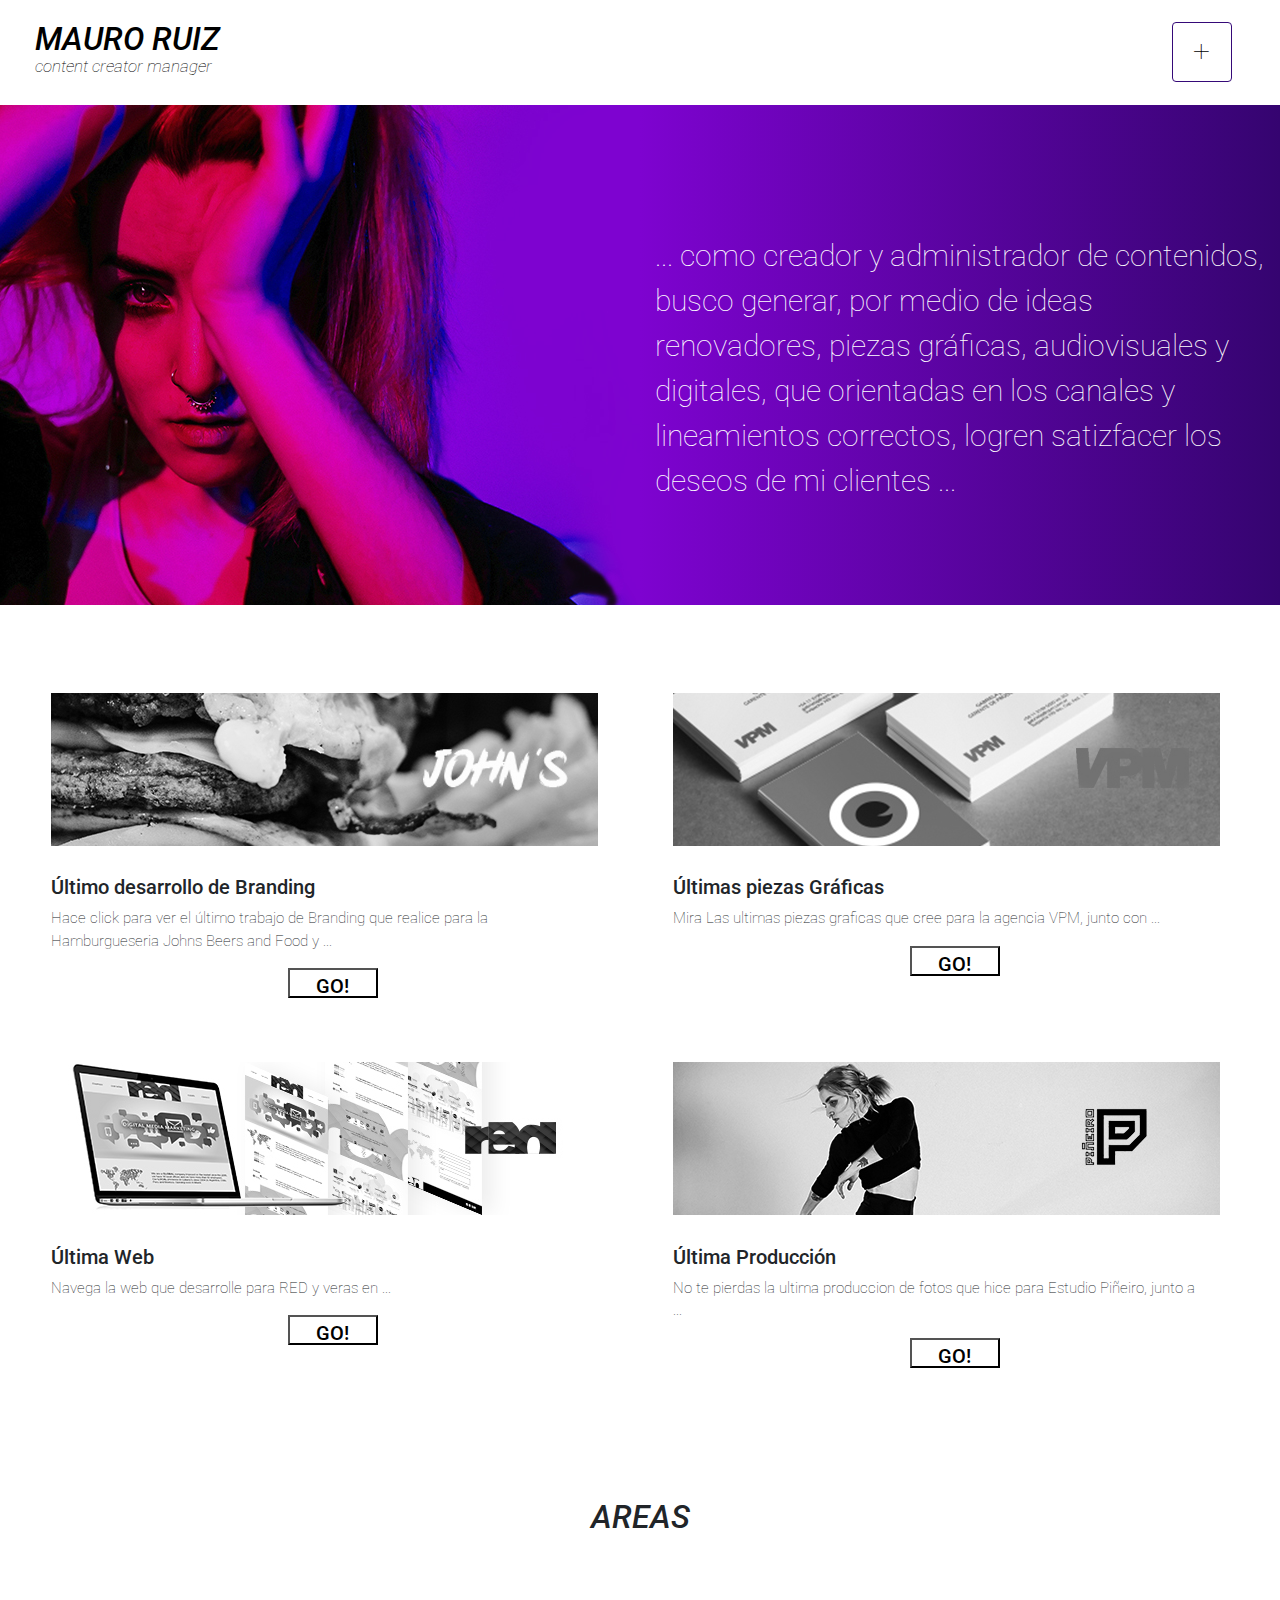
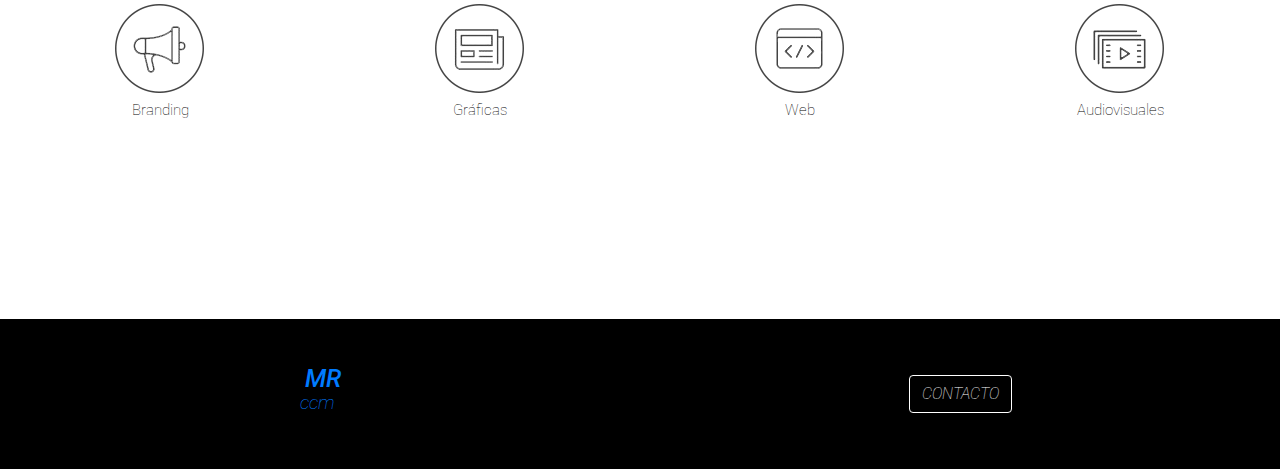
<file: index.html>
<!doctype html>
<html lang="en">
  <head>
    <!-- Required meta tags -->
    <meta charset="utf-8">
    <meta name="home" content="fotografía, foto, fotógrafo, video, videos, videografo, edición fotográfica, edición de video, fotos, photo, photography, photographer, lightroom, photoshop, premiere, audiovisual, audiovisuales, 35 mm, artist, artista, artista visual, artista digital, diseño, design, graphic designer, graphic design, diseño gráfico, diseñador gráfico, diseñador, designer, diseño audiovisual, content manager, content creator, creador de contenidos, contenido audiovisual, marketing, marketing digital, branding, brand manager, brand creator, brand designer, diseño de marcas">

    <!-- Bootstrap CSS -->
    <link rel="stylesheet" href="https://stackpath.bootstrapcdn.com/bootstrap/4.4.1/css/bootstrap.min.css" integrity="sha384-Vkoo8x4CGsO3+Hhxv8T/Q5PaXtkKtu6ug5TOeNV6gBiFeWPGFN9MuhOf23Q9Ifjh" crossorigin="anonymous">

	<link rel="stylesheet" type="text/css" href="estilos.css">

      <link href="https://fonts.googleapis.com/css?family=Roboto:100,100i,300,300i,400,400i,500,500i,700,700i,900,900i&display=swap" rel="stylesheet">

    <title>Mauro Ruiz Portfolio</title>
  </head>
  	<body>
    	<div class="container-fluid"><!--Si utilizan "container-fluid" su documento ocupará el 100% del navegador-->
	    <header class="row">	
	    	<!-- col-xs- / col-sm- / col-md- / col-lg- /-->
	    	<div id="logo" class="col-lg-11 col-sm-12" alt="logo">
	    		<a href="index.html">
	    			<h1 alt="titulo logo">MAURO RUIZ</h1>
	    			<h2 alt="subtitulo logo">content creator manager</h2>
	    		</a>
	    	</div>

			<div class="dropdown col-lg-1 col-sm-12 btnmenu">
  				<a class="btn btn-secondary" href="https://example.com" id="dropdownMenuLink" data-toggle="dropdown" aria-haspopup="true" aria-expanded="false">
  				  +
  				</a>

  			<div class="dropdown-menu" aria-labelledby="dropdownMenuLink" alt="dropdown menu">
   					 <a class="dropdown-item" href="construccion.html" alt="branding">BRANDING</a>
   					 <a class="dropdown-item" href="construccion.html" alt="grafica">GRÁFICA</a>
   					 <a class="dropdown-item" href="construccion.html" alt="web">WEB</a>
  					 <a class="dropdown-item" href="audiovisuales.html" alt="audiovisuales">AUDIOVISUALES</a>
  					 <a class="dropdown-item" href="construccion.html" alt="about">ABOUT</a>
  					 <a class="dropdown-item" href="index.html" alt="home">HOME</a>
  					</div>
			</div>	
		</header>

			<div class="row">
			<section class="col-lg-12" alt="insight">
				<div class="row">
					<article class="col-lg-6 col-sm-12">
						<img  class="insight_img"src="img/insight_img.jpg" alt="imagen insight">
					</article>
					<article class="insight_text col-lg-6 col-sm-12">
						<p alt="texto insight">
							... como creador y administrador de contenidos, busco generar, por medio de ideas renovadores, piezas gráficas, audiovisuales y digitales, que orientadas en los canales y lineamientos correctos, logren satizfacer los deseos de mi clientes ...
						</p>
					</article>
				</div>
			</section>
			</div>

			<div class="row">
			<section class="ultimos col-lg-12" alt="ultimos trabajos">
				<div class="row">
					<article class="ult col-lg-6 col-sm-12">
						<a href="construccion.html"><img class="img-fluid btnimg" src="img/img_btn_johns.jpg" alt="imagen lo ultimo de branding">
						</a>
						<h2 alt="titulo lo ultimo de branding">Último desarrollo de Branding</h2>
						<p alt="texto lo ultimo de branding">Hace click para ver el último trabajo de Branding que realice para la Hamburgueseria Johns Beers and Food y ...
						</p>
						<a href="construccion.html"><button class="btngo" alt="boton ir a lo ultimo de branding">GO!</button></a>
					</article>
					<article class="ult col-lg-6 col-sm-12">
						<a href="construccion.html"><img class="img-fluid btnimg" src="img/img_btn_vpm.jpg" alt="imagen lo ultimo de grafica">
						</a>
						<h2 alt="titulo lo ultimo de grafica">Últimas piezas Gráficas</h2>
						<p alt="texto lo ultimo de grafica">
							Mira Las ultimas piezas graficas que cree para la agencia VPM, junto con ...
						</p>
						<a href="construccion.html"><button class="btngo" alt="boton ir a lo ultimo de grafica">GO!</button></a>
					</article>
				</div>

				<div class="row">
					<article class="ult col-lg-6 col-sm-12">
						<a href="construccion.html"><img class="img-fluid btnimg" src="img/img_btn_red.jpg" alt="imagen lo ultimo de web"></a>
						<h2 alt="titulo lo ultimo de web">Última Web</h2>
						<p alt="texto lo ultimo de web">Navega la web que desarrolle para RED y veras en ...
						</p>
						<a href="construccion.html"><button class="btngo" alt="boton ir">GO!</button></a>
					</article>
					<article class="ult col-lg-6 col-sm-12">
						<a href="construccion.html"><img class="img-fluid btnimg" src="img/img_btn_pineiro.jpg" alt="imagen lo ultimo de audiovisuales"></a>
						<h2 alt="titulo lo ultimo de audiovisuales">Última Producción</h2>
						<p alt="texto lo ultimo de audiovisuales">No te pierdas la ultima produccion de fotos que hice para Estudio Piñeiro, junto a ...
						</p>
						<a href="construccion.html"><button class="btngo" alt="boton ir">GO!</button></a>
					</article>
				</div>
			</section>
			</div>

			<div class="row">
			<section class="areas col-lg-12" alt="areas">
				<h2 alt="titulo areas">AREAS</h2>
				<div class="row">
					<div class="area col-lg-3 col-sm-12" alt="boton area branding">
						<a href="construccion.html"><img class="img-fluid" src="img/branding.png" alt="imagen area branding">
						<h3 alt="titulo area branding">Branding</h3>
						</a>
					</div>
					<div class="area col-lg-3 col-sm-12" alt="boton area grafica">
						<a href="construccion.html"><img class="img-fluid" src="img/grafica.png" alt="imagen area grafica">
						<h3 alt="titulo area graficas">Gráficas</h3>
						</a>
					</div>
					<div class="area col-lg-3 col-sm-12" alt="boton area web">
						<a href="construccion.html"><img class="img-fluid" src="img/web.png" alt="imagen area web">
						<h3 alt="titulo area web">Web</h3>
						</a>
					</div>
					<div class="area col-lg-3 col-sm-12" alt="boton area audiovisuales">
						<a href="audiovisuales.html"><img class="img-fluid" src="img/audiovisuales.png" alt="imagen area audiovisuales">
						<h3 alt="titulo area audiovisuales">Audiovisuales</h3>
					</a>
					</div>
				</div>
			</section>
			</div>

		<footer class="row">
			<div id="sublogo" class="col-lg-6 col-sm-12" alt="sublogo">
	    		<a href="index.html"><h3 alt="titulo sublogo">MR</h3>
	    		<h4 alt="subtitulo sublogo">ccm</h4>
	    		</a>
	    	</div>
	    	<div id="data" class="col-lg-6 col-sm-12">
	    	
				<button type="button" class="btnmodal btn btn-primary" data-toggle="modal" data-target="#exampleModal" data-whatever="@getbootstrap" alt="boton contacto">CONTACTO</button>

				<div class="modal fade" id="exampleModal" tabindex="-1" role="dialog" aria-labelledby="exampleModalLabel" aria-hidden="true">
  					<div class="modal-dialog" role="document">
    					<div class="modal-content">
     						<div class="modal-header">
        						<h5 class="modal-title titulo" id="exampleModalLabel">CONTACTO</h5>
        						<button type="button" class="close" data-dismiss="modal" aria-label="Close" alt="boton cerrar">
          							<span aria-hidden="true">&times;</span>
        						</button>
      						</div>
      					<div class="modal-body">
       						 <form class="formulario_contacto">
          						<div class="form-group">
            						<label for="recipient-name" class="form-control-label">NOMBRE:</label>
            						<input type="text" class="form-control" id="recipient-name" alt="area de texto nombre">
          						</div>
           						<div class="form-group">
            							<label for="recipient-name" class="form-control-label">MAIL:</label>
            							<input type="text" class="form-control" id="recipient-name" alt="area de texto mail">
          						</div>
          						<div class="form-group">
           								 <label for="message-text" class="form-control-label">MENSAJE:</label>
            							<textarea class="form-control" id="message-text" alt="area de texto mensaje"></textarea>
          						</div>
        					</form>
        				<div class="map">
        					<div alt="mapa"><iframe src="https://www.google.com/maps/embed?pb=!1m18!1m12!1m3!1d3273.861964515314!2d-58.05785148502678!3d-34.85969557859359!2m3!1f0!2f0!3f0!3m2!1i1024!2i768!4f13.1!3m3!1m2!1s0x95a2def4df18e72b%3A0x1d9ee57c3336ba80!2sCalle%2012%20A%207423%2C%20City%20Bell%2C%20Buenos%20Aires!5e0!3m2!1ses!2sar!4v1582764459742!5m2!1ses!2sar" width="300" height="200" frameborder="0" style="border:0;" allowfullscreen=""></iframe></div>
							<div alt="datos de contacto"> 
	    						<h6 alt="numero de telefono">Tel.: +54911-21623541</h6>
	    						<h6 alt="direccion de email">mauror.df@gmail.com</h6>
		    					<h6 alt="ciudad">City Bell, Buenos Aires</h6>
		    				</div>
						</div>
						</div>
      					<div class="modal-footer">
        					<button type="button" class="btn btn-secondary btncont" data-dismiss="modal" alt="boton cerrar">CERRAR</button>
        					<button type="button" class="btn btn-primary btncont" alt="boton enviar mensaje">ENVIAR</button>
      					</div>
    					</div>
  					</div>
				</div>
			</div>

		</footer>
		</div>	
    	

    <!-- Optional JavaScript -->
    <!-- jQuery first, then Popper.js, then Bootstrap JS -->
    <script src="https://code.jquery.com/jquery-3.4.1.slim.min.js" integrity="sha384-J6qa4849blE2+poT4WnyKhv5vZF5SrPo0iEjwBvKU7imGFAV0wwj1yYfoRSJoZ+n" crossorigin="anonymous"></script>
    <script src="https://cdn.jsdelivr.net/npm/popper.js@1.16.0/dist/umd/popper.min.js" integrity="sha384-Q6E9RHvbIyZFJoft+2mJbHaEWldlvI9IOYy5n3zV9zzTtmI3UksdQRVvoxMfooAo" crossorigin="anonymous"></script>
    <script src="https://stackpath.bootstrapcdn.com/bootstrap/4.4.1/js/bootstrap.min.js" integrity="sha384-wfSDF2E50Y2D1uUdj0O3uMBJnjuUD4Ih7YwaYd1iqfktj0Uod8GCExl3Og8ifwB6" crossorigin="anonymous"></script>


  </body>
</html>
</file>
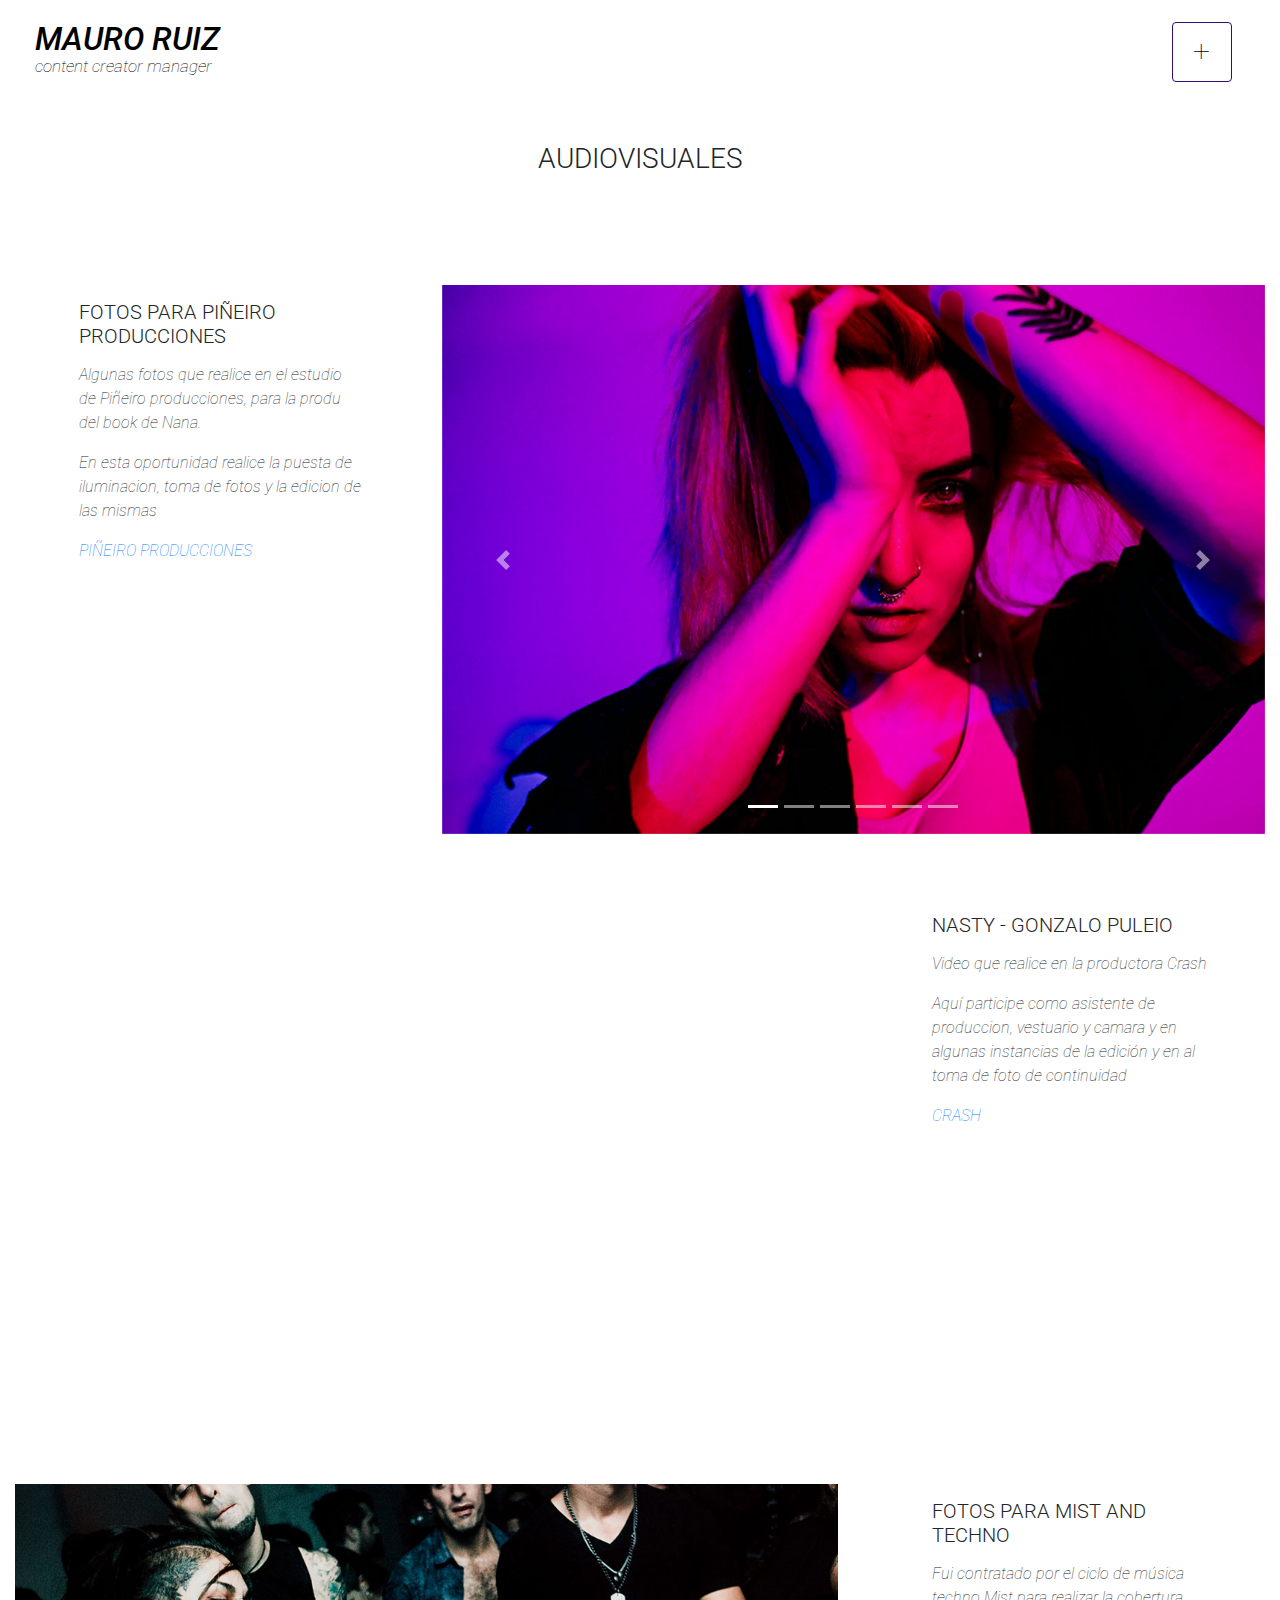
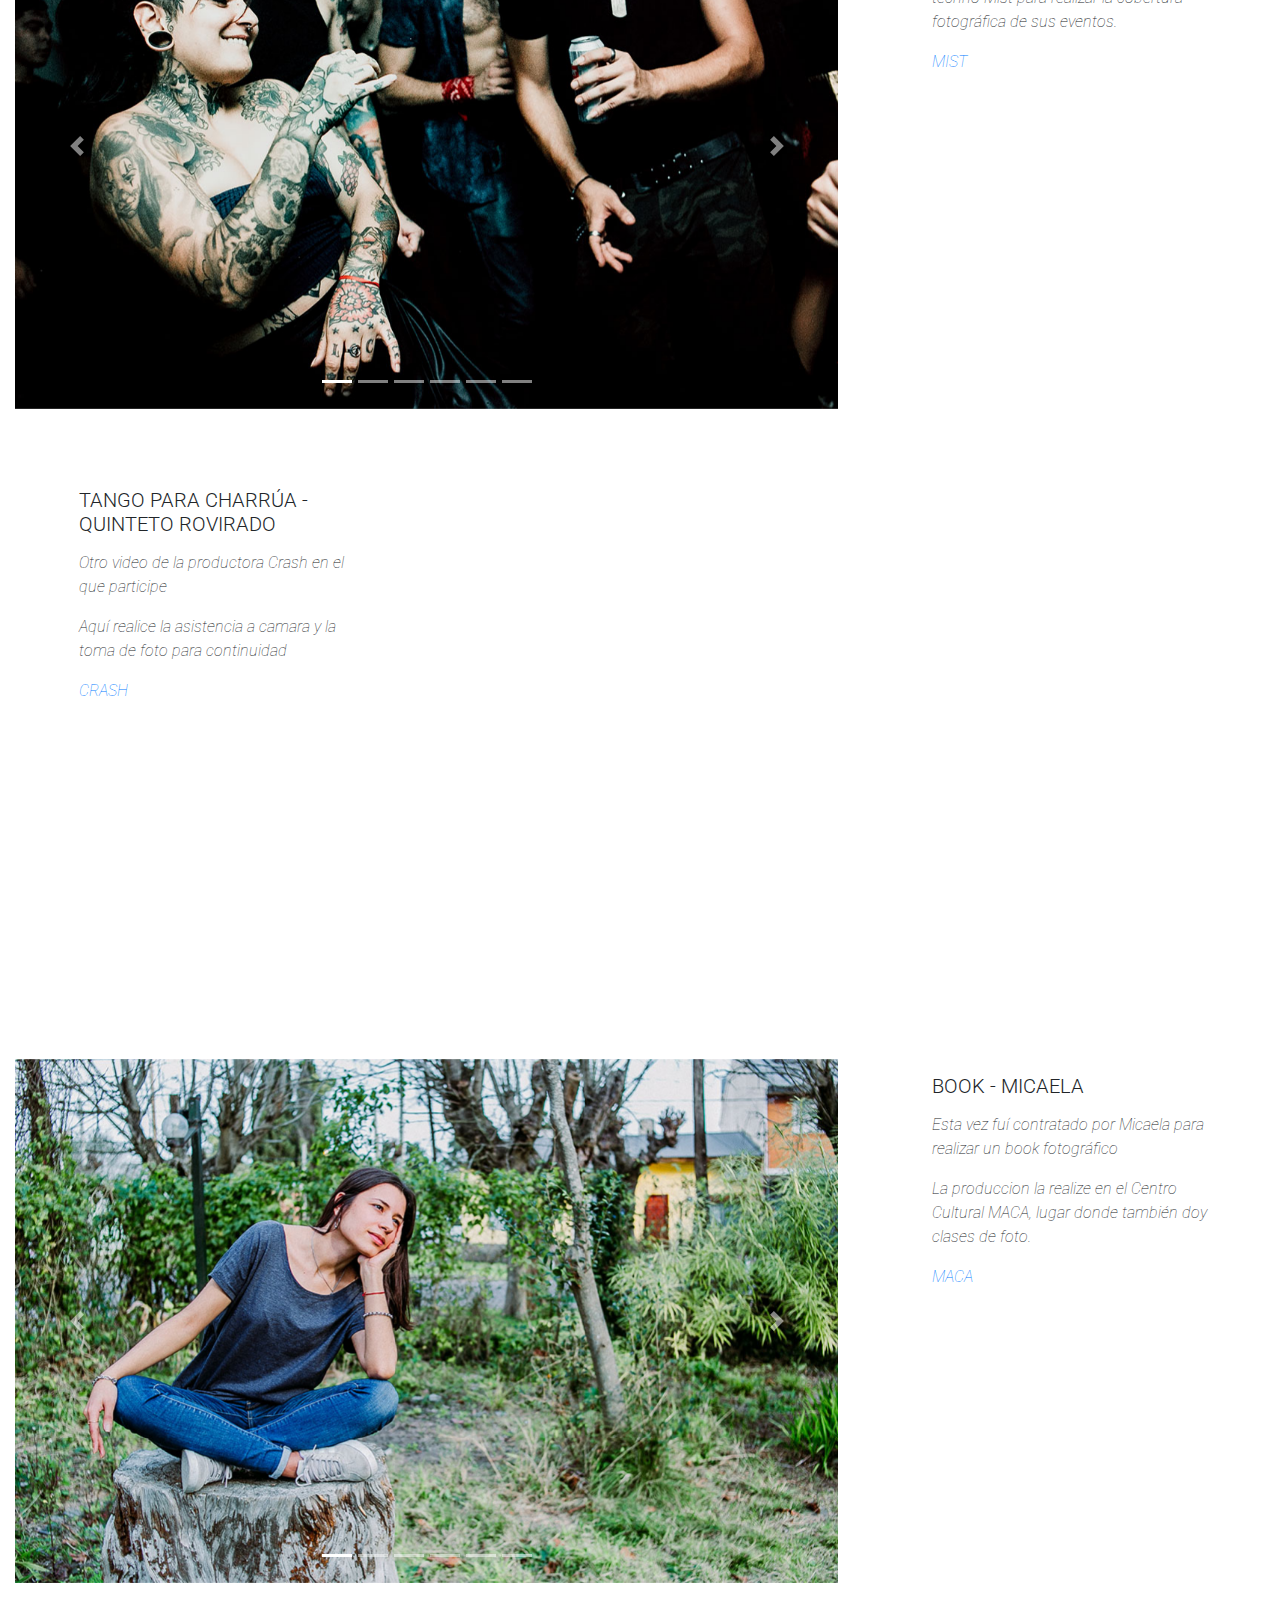
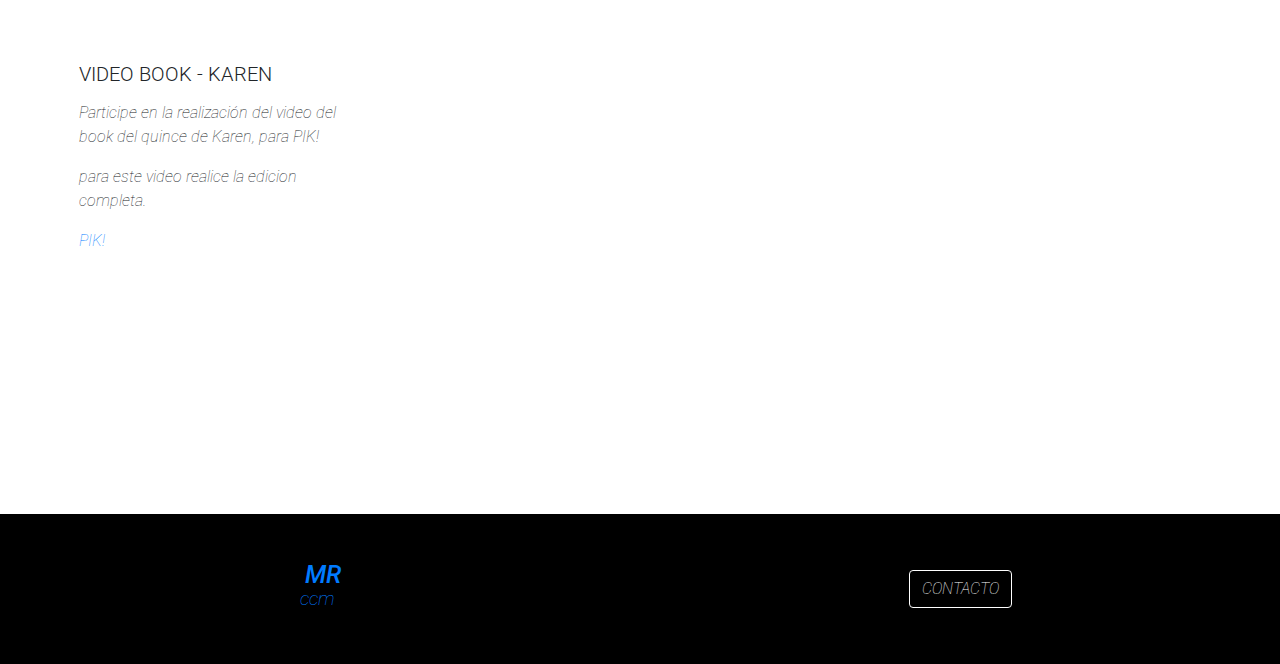
<file: audiovisuales.html>
<!doctype html>
<html lang="en">
  <head>
    <!-- Required meta tags -->
    <meta charset="utf-8">
    <meta name="audiovisuales" content="fotografía, foto, fotógrafo, video, videos, videografo, edición fotográfica, edición de video, fotos, photo, photography, photographer, lightroom, photoshop, premiere, audiovisual, audiovisuales, 35 mm, artist, artista, artista visual, artista digital, diseño audiovisual, audiovisual design">

    <!-- Bootstrap CSS -->
    <link rel="stylesheet" href="https://stackpath.bootstrapcdn.com/bootstrap/4.4.1/css/bootstrap.min.css" integrity="sha384-Vkoo8x4CGsO3+Hhxv8T/Q5PaXtkKtu6ug5TOeNV6gBiFeWPGFN9MuhOf23Q9Ifjh" crossorigin="anonymous">

	   <link rel="stylesheet" type="text/css" href="estilos.css">

    <link href="https://fonts.googleapis.com/css?family=Roboto:100,100i,300,300i,400,400i,500,500i,700,700i,900,900i&display=swap" rel="stylesheet">

    <title>Portfolio MR</title>
  </head>
    <body>
        <div class="container-fluid">
	          <header class="row"> 
        <!-- col-xs- / col-sm- / col-md- / col-lg- /-->
               <div id="logo" class="col-lg-11 col-sm-12" alt="logo">
                  <a href="index.html" >
                    <h1 alt="titulo logo">MAURO RUIZ</h1>
                    <h2 alt="subtitulo logo">content creator manager</h2>
                  </a>
                </div>
                <div class="dropdown col-lg-1 col-sm-12 btnmenu">
                  <a class="btn btn-secondary" href="https://example.com" id="dropdownMenuLink" data-toggle="dropdown" aria-haspopup="true" aria-expanded="false">+
                  </a>
                <div class="dropdown-menu" aria-labelledby="dropdownMenuLink" alt="dropdown menu">
                  <a class="dropdown-item" href="construccion.html" alt="branding">BRANDING</a>
                  <a class="dropdown-item" href="construccion.html" alt="grafica">GRÁFICA</a>
                  <a class="dropdown-item" href="construccion.html" alt="web">WEB</a>
                  <a class="dropdown-item" href="audiovisuales.html" alt="audiovisuales">AUDIOVISUALES</a>
                  <a class="dropdown-item" href="construccion.html" alt="about">ABOUT</a>
                  <a class="dropdown-item" href="index.html" alt="home">HOME</a>
                </div>
                </div>  
              </header>

            <div class="row text_audiovisuales">
              <section class="col-lg-12">
                <h3 alt="titulo seccion audiovisuales">AUDIOVISUALES</h3>
              </section>
            </div>
		        <div class="row">
             <section class="col-lg-4 col-sm-12 texto_slider_nana" >
             <h2 alt="titulo slider piñeiro">FOTOS PARA PIÑEIRO PRODUCCIONES</h2>
             <p alt="texto slider piñeiro">Algunas fotos que realice en el estudio de Piñeiro producciones, para la produ del book de Nana.</p>
             <p alt="texto slider piñeiro">En esta oportunidad realice la puesta de iluminacion, toma de fotos y la edicion de las mismas  </p>
             <p alt="link slider piñeiro"><a href="https://www.pineiroproducciones.com.ar/" target="_blank">PIÑEIRO PRODUCCIONES</a></p>
            </section>
			       <section class="col-lg-8 col-sm-12 slider_nana">		
            <div id="carouselExampleIndicators2" class="carousel slide" data-ride="carousel">
              <ol class="carousel-indicators">
                <li data-target="#carouselExampleIndicators2" data-slide-to="0" class="active"></li>
                <li data-target="#carouselExampleIndicators2" data-slide-to="1"></li>
                <li data-target="#carouselExampleIndicators2" data-slide-to="2"></li>
                <li data-target="#carouselExampleIndicators2" data-slide-to="3"></li>
                <li data-target="#carouselExampleIndicators2" data-slide-to="4"></li>
                <li data-target="#carouselExampleIndicators2" data-slide-to="5"></li>
              </ol>
              <div class="carousel-inner" role="listbox" alt="slider fotos nana">
                <div class="carousel-item active">
                  <img class="d-block img-fluid" src="img/nana1.jpg" alt="imagen uno slider nana">
                </div>
                <div class="carousel-item">
                  <img class="d-block img-fluid" src="img/nana2.jpg" alt="imagen dos slider nana">
                </div>
                <div class="carousel-item">
                  <img class="d-block img-fluid" src="img/nana3.jpg" alt="imagen tres slider nana">
                </div>
                <div class="carousel-item">
                  <img class="d-block img-fluid" src="img/nana4.jpg" alt="imagen cuatro slider nana">
                </div>
                <div class="carousel-item">
                  <img class="d-block img-fluid" src="img/nana5.jpg" alt="imagen cinco slider nana">
                </div>
                <div class="carousel-item">
                  <img class="d-block img-fluid" src="img/nana6.jpg" alt="imagen seis slider nana">
                </div>
              </div>
                <a class="carousel-control-prev" href="#carouselExampleIndicators2" role="button" data-slide="prev">
                  <span class="carousel-control-prev-icon" aria-hidden="true"></span>
                  <span class="sr-only">Previous</span>
                </a>
                <a class="carousel-control-next" href="#carouselExampleIndicators2" role="button" data-slide="next">
                  <span class="carousel-control-next-icon" aria-hidden="true"></span>
                  <span class="sr-only">Next</span>
                </a>
            </div>
			     </section>
  			 </div> 

          <div class="row">

           <section class="col-lg-8 col-sm-12 video_youtube">
              <iframe alt="video nasty"class="embed-responsive-item" width="760" height="515" src="https://www.youtube.com/embed/kM4JBJ_EryE" frameborder="0" allow="accelerometer; autoplay; encrypted-media; gyroscope; picture-in-picture" allowfullscreen></iframe>
          </section>
          <section class="col-lg-4 col-sm-12 texto_slider_nana" >
             <h2 alt="titulo video nasty">NASTY - GONZALO PULEIO</h2>
             <p alt="texto video nasty">Video que realice en la productora Crash</p>
             <p alt="texto video nasty">Aquí participe como asistente de produccion, vestuario y camara y en algunas instancias de la edición y en al toma de foto de continuidad</p>
             <p alt="link video nasty"><a alt="link a productora" href="https://www.facebook.com/CRASH-Contenidos-1558580574201583/" target="_blank">CRASH</a></p>
           </section>
          </div> 

          <div class="row">
            <section class="col-lg-8 col-sm-12 slider_nana">
              <div id="carouselExampleIndicators" class="carousel slide" data-ride="carousel">
                <ol class="carousel-indicators">
                  <li data-target="#carouselExampleIndicators" data-slide-to="0" class="active"></li>
                  <li data-target="#carouselExampleIndicators" data-slide-to="1"></li>
                  <li data-target="#carouselExampleIndicators" data-slide-to="2"></li>
                  <li data-target="#carouselExampleIndicators" data-slide-to="3"></li>
                  <li data-target="#carouselExampleIndicators" data-slide-to="4"></li>
                  <li data-target="#carouselExampleIndicators" data-slide-to="5"></li>
                </ol>
                <div class="carousel-inner" role="listbox">
                  <div class="carousel-item active">
                    <img class="d-block img-fluid" src="img/mist1.jpg" alt="imagen uno slider mist">
                  </div>
                  <div class="carousel-item">
                    <img class="d-block img-fluid" src="img/mist2.jpg" alt="imagen dos slider mist">
                  </div>
                  <div class="carousel-item">
                    <img class="d-block img-fluid" src="img/mist3.jpg" alt="imagen tres slider mist">
                  </div>
                  <div class="carousel-item">
                    <img class="d-block img-fluid" src="img/mist4.jpg" alt="imagen cuatro slider mist">
                  </div>
                  <div class="carousel-item">
                    <img class="d-block img-fluid" src="img/mist5.jpg" alt="imagen cinco slider mist">
                  </div>
                  <div class="carousel-item">
                    <img class="d-block img-fluid" src="img/mist6.jpg" alt="imagen seis slider mist">
                  </div>
                </div>
                <a class="carousel-control-prev" href="#carouselExampleIndicators" role="button" data-slide="prev">
                  <span class="carousel-control-prev-icon" aria-hidden="true"></span>
                  <span class="sr-only">Previous</span>
                </a>
                <a class="carousel-control-next" href="#carouselExampleIndicators" role="button" data-slide="next">
                  <span class="carousel-control-next-icon" aria-hidden="true"></span>
                  <span class="sr-only">Next</span>
                </a>
              </div>
            </section>
               <section class="col-lg-4 col-sm-12 texto_slider_nana" >
             <h2 alt="titulo slider mist">FOTOS PARA MIST AND TECHNO</h2>
             <p alt="texto slider mist">Fui contratado por el ciclo de música techno Mist para realizar la cobertura fotográfica de sus eventos.</p>
             <p alt="link slider mist"><a href="https://www.instagram.com/mistandtechno/" target="_blank">MIST</a></p>
           </section>
          </div> 


          <div class="row">
              <section class="col-lg-4 col-sm-12 texto_slider_nana" >
             <h2 alt="titulo video tango">TANGO PARA CHARRÚA - QUINTETO ROVIRADO</h2>
             <p alt="texto video tango">Otro video de la productora Crash en el que participe</p>
             <p alt="texto video tango">Aquí realice la asistencia a camara y la toma de foto para continuidad</p>
             <p alt="link video tango"><a href="https://www.facebook.com/CRASH-Contenidos-1558580574201583/" target="_blank">CRASH</a></p>
           </section>
            <section class="col-lg-8 col-sm-12 video_youtube">
              <iframe alt="video tango"width="760" height="515" src="https://www.youtube.com/embed/VJXJN5cefwU" frameborder="0" allow="accelerometer; autoplay; encrypted-media; gyroscope; picture-in-picture" allowfullscreen></iframe>
            </section>
          </div> 

          <div class="row">
            <section class="col-lg-8 col-sm-12 slider_nana">
              <div id="carouselExampleIndicators3" class="carousel slide" data-ride="carousel">
                <ol class="carousel-indicators">
                  <li data-target="#carouselExampleIndicators3" data-slide-to="0" class="active"></li>
                  <li data-target="#carouselExampleIndicators3" data-slide-to="1"></li>
                  <li data-target="#carouselExampleIndicators3" data-slide-to="2"></li>
                   <li data-target="#carouselExampleIndicators3" data-slide-to="3"></li>
                 <li data-target="#carouselExampleIndicators3" data-slide-to="4"></li>
                  <li data-target="#carouselExampleIndicators3" data-slide-to="5"></li>
                </ol>
                <div class="carousel-inner" role="listbox">
                  <div class="carousel-item active">
                    <img class="d-block img-fluid" src="img/mica1.jpg" alt="imagen uno slider mica">
                  </div>
                  <div class="carousel-item">
                    <img class="d-block img-fluid" src="img/mica2.jpg" alt="imagen dos slider mica">
                  </div>
                  <div class="carousel-item">
                    <img class="d-block img-fluid" src="img/mica3.jpg" alt="imagen tres slider mica">
                  </div>
                  <div class="carousel-item">
                    <img class="d-block img-fluid" src="img/mica4.jpg" alt="imagen cuatro slider mica">
                  </div>
                  <div class="carousel-item">
                    <img class="d-block img-fluid" src="img/mica5.jpg" alt="imagen cinco slider mica">
                  </div>
                  <div class="carousel-item">
                    <img class="d-block img-fluid" src="img/mica6.jpg" alt="imagen seis slider mica">
                  </div>
                </div>
                <a class="carousel-control-prev" href="#carouselExampleIndicators3" role="button" data-slide="prev">
                  <span class="carousel-control-prev-icon" aria-hidden="true"></span>
                  <span class="sr-only">Previous</span>
                </a>
                <a class="carousel-control-next" href="#carouselExampleIndicators3  " role="button" data-slide="next">
                  <span class="carousel-control-next-icon" aria-hidden="true"></span>
                  <span class="sr-only">Next</span>
                </a>
              </div>
            </section>
            <section class="col-lg-4 col-sm-12 texto_slider_nana" >
             <h2 alt="titulo slider piñeiro">BOOK - MICAELA</h2>
             <p alt="texto slider mica">Esta vez fuí contratado por Micaela para realizar un book fotográfico</p>
             <p alt="texto slider mica">La produccion la realize en el Centro Cultural MACA, lugar donde también doy clases de foto.</p>
             <p alt="link slider mica"><a href="https://www.facebook.com/maca.cultura" target="_blank">MACA</a></p>
           </section>
          </div> 

          <div class="row">
               <section class="col-lg-4 col-sm-12 texto_slider_nana" >
             <h2 alt="titulo video pik">VIDEO BOOK - KAREN</h2>
             <p alt="texto video pik">Participe en la realización del video del book del quince de Karen, para PIK!</p>
             <p alt="texto video pik">para este video realice la edicion completa.</p>
             <p alt="link video pik"><a href="https://www.facebook.com/maca.cultura" target="_blank">PIK!</a></p>
           </section>
            <section class="col-lg-8 col-sm-12 video_youtube">
              <iframe alt="video pik" src="https://player.vimeo.com/video/233272909" width="740" height="460" frameborder="0" allow="autoplay; fullscreen" allowfullscreen></iframe>
            </section>
          </div>
		  <footer class="row">
        <div id="sublogo" class="col-lg-6 col-sm-12" alt="sublogo">
            <a href="index.html"><h3 alt="titulo sublogo">MR</h3>
              <h4 alt="subtitulo sublogo">ccm</h4>
            </a>
        </div>
        <div id="data" class="col-lg-6 col-sm-12">
          
          <button type="button" class="btnmodal btn btn-primary" data-toggle="modal" data-target="#exampleModal" data-whatever="@getbootstrap" alt="boton contacto">CONTACTO</button>

          <div class="modal fade" id="exampleModal" tabindex="-1" role="dialog" aria-labelledby="exampleModalLabel" aria-hidden="true">
              <div class="modal-dialog" role="document">
                <div class="modal-content">
                  <div class="modal-header">
                      <h5 class="modal-title titulo" id="exampleModalLabel">CONTACTO</h5>
                      <button type="button" class="close" data-dismiss="modal" aria-label="Close" alt="boton cerrar">
                          <span aria-hidden="true">&times;</span>
                      </button>
                    </div>
                  <div class="modal-body">
                     <form class="formulario_contacto">
                        <div class="form-group">
                          <label for="recipient-name" class="form-control-label">NOMBRE:</label>
                          <input type="text" class="form-control" id="recipient-name" alt="area de texto nombre">
                        </div>
                        <div class="form-group">
                            <label for="recipient-name" class="form-control-label">MAIL:</label>
                            <input type="text" class="form-control" id="recipient-name" alt="area de texto mail">
                        </div>
                        <div class="form-group">
                             <label for="message-text" class="form-control-label">MENSAJE:</label>
                            <textarea class="form-control" id="message-text" alt="area de texto mensaje"></textarea>
                        </div>
                    </form>
                  <div class="map">
                    <div alt="mapa"><iframe src="https://www.google.com/maps/embed?pb=!1m18!1m12!1m3!1d3273.861964515314!2d-58.05785148502678!3d-34.85969557859359!2m3!1f0!2f0!3f0!3m2!1i1024!2i768!4f13.1!3m3!1m2!1s0x95a2def4df18e72b%3A0x1d9ee57c3336ba80!2sCalle%2012%20A%207423%2C%20City%20Bell%2C%20Buenos%20Aires!5e0!3m2!1ses!2sar!4v1582764459742!5m2!1ses!2sar" width="300" height="200" frameborder="0" style="border:0;" allowfullscreen=""></iframe></div>
                <div alt="datos de contacto"> 
                    <h6 alt="numero de telefono">Tel.: +54911-21623541</h6>
                    <h6 alt="direccion de email">mauror.df@gmail.com</h6>
                    <h6 alt="ciudad">City Bell, Buenos Aires</h6>
                  </div>
              </div>
              </div>
                  <div class="modal-footer">
                    <button type="button" class="btn btn-secondary btncont" data-dismiss="modal" alt="boton cerrar">CERRAR</button>
                    <button type="button" class="btn btn-primary btncont" alt="boton enviar mensaje">ENVIAR</button>
                  </div>
                </div>
              </div>
          </div>
        </div>

    </footer>
	</div>	
    	

    <!-- Optional JavaScript -->
    <!-- jQuery first, then Popper.js, then Bootstrap JS -->
    <script src="https://code.jquery.com/jquery-3.4.1.slim.min.js" integrity="sha384-J6qa4849blE2+poT4WnyKhv5vZF5SrPo0iEjwBvKU7imGFAV0wwj1yYfoRSJoZ+n" crossorigin="anonymous"></script>
    <script src="https://cdn.jsdelivr.net/npm/popper.js@1.16.0/dist/umd/popper.min.js" integrity="sha384-Q6E9RHvbIyZFJoft+2mJbHaEWldlvI9IOYy5n3zV9zzTtmI3UksdQRVvoxMfooAo" crossorigin="anonymous"></script>
    <script src="https://stackpath.bootstrapcdn.com/bootstrap/4.4.1/js/bootstrap.min.js" integrity="sha384-wfSDF2E50Y2D1uUdj0O3uMBJnjuUD4Ih7YwaYd1iqfktj0Uod8GCExl3Og8ifwB6" crossorigin="anonymous"></script>
  </body>
</html>
</file>
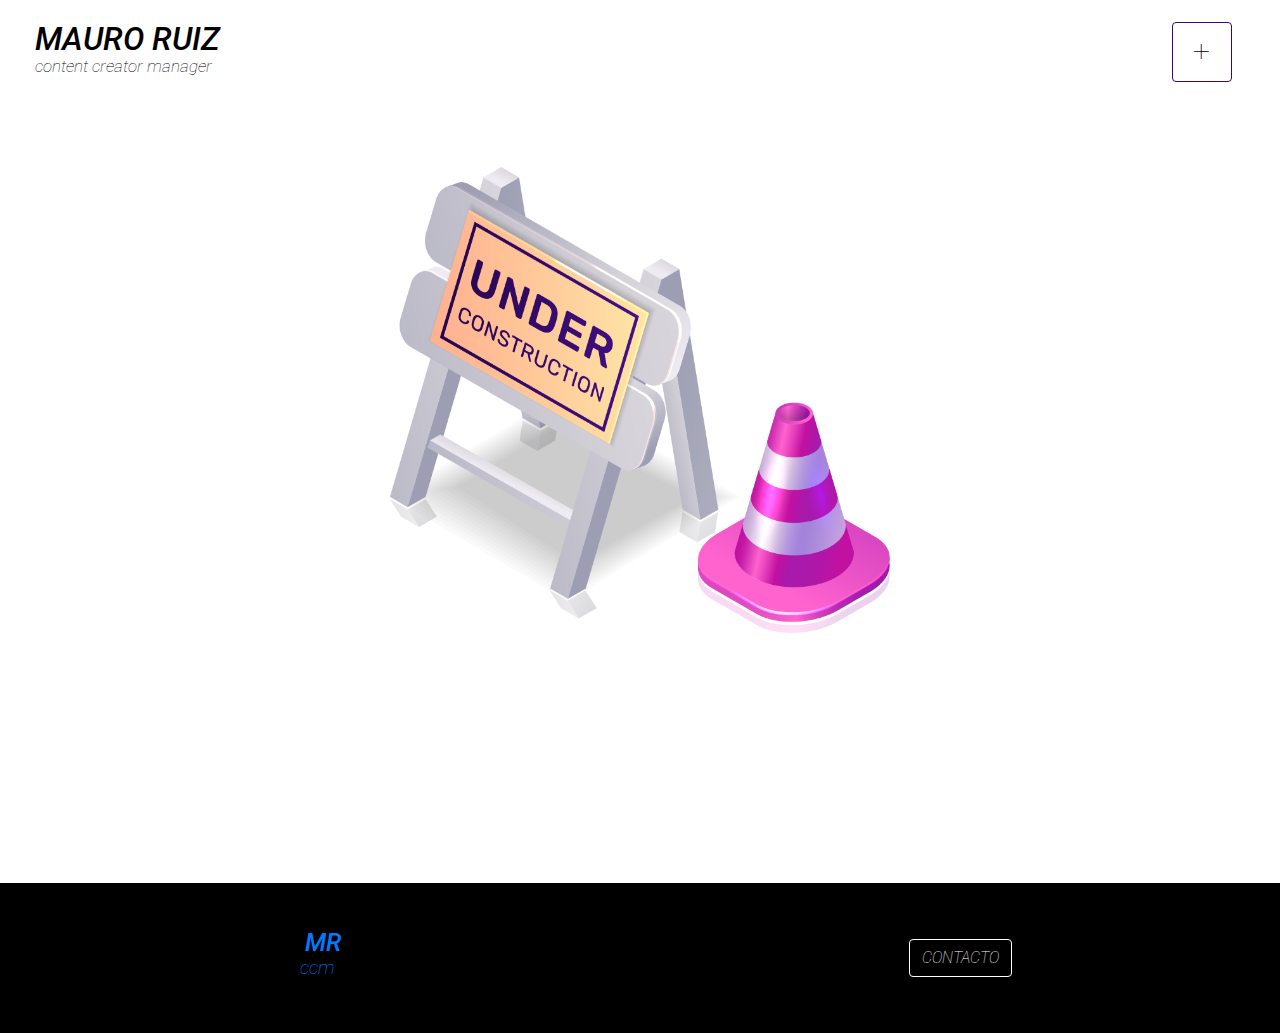
<file: construccion.html>
<!doctype html>
<html lang="en">
  <head>
    <!-- Required meta tags -->
    <meta charset="utf-8">
    <meta name="sitio en construccion" content="sitio en construcción, portfolio, 404, error, error 404, pagina en construcción">

    <!-- Bootstrap CSS -->
    <link rel="stylesheet" href="https://stackpath.bootstrapcdn.com/bootstrap/4.4.1/css/bootstrap.min.css" integrity="sha384-Vkoo8x4CGsO3+Hhxv8T/Q5PaXtkKtu6ug5TOeNV6gBiFeWPGFN9MuhOf23Q9Ifjh" crossorigin="anonymous">

	<link rel="stylesheet" type="text/css" href="estilos.css">

    <link href="https://fonts.googleapis.com/css?family=Roboto:100,100i,300,300i,400,400i,500,500i,700,700i,900,900i&display=swap" rel="stylesheet">

    <title>Portfolio MR</title>
  </head>
    <body>
        <div class="container-fluid">
	          <header class="row"> 
        <!-- col-xs- / col-sm- / col-md- / col-lg- /-->
               <div id="logo" class="col-lg-11 col-sm-12" alt="logo">
                  <a href="index.html" >
                    <h1 alt="titulo logo">MAURO RUIZ</h1>
                    <h2 alt="subtitulo logo">content creator manager</h2>
                  </a>
                </div>
                <div class="dropdown col-lg-1 col-sm-12 btnmenu">
                  <a class="btn btn-secondary" href="https://example.com" id="dropdownMenuLink" data-toggle="dropdown" aria-haspopup="true" aria-expanded="false">+
                  </a>
                <div class="dropdown-menu" aria-labelledby="dropdownMenuLink" alt="dropdown menu">
                  <a class="dropdown-item" href="construccion.html" alt="branding">BRANDING</a>
                  <a class="dropdown-item" href="construccion.html" alt="grafica">GRÁFICA</a>
                  <a class="dropdown-item" href="construccion.html" alt="web">WEB</a>
                  <a class="dropdown-item" href="audiovisuales.html" alt="audiovisuales">AUDIOVISUALES</a>
                  <a class="dropdown-item" href="construccion.html" alt="about">ABOUT</a>
                  <a class="dropdown-item" href="index.html" alt="home">HOME</a>
                </div>
                </div>  
              </header>

            <div class="row">
              <section class="col-lg-12">
              <img class="img_construccion" src="img/en_construccion.png" alt="imagen de sitio en construccion">
              </section>
            </div>
		        
		  <footer class="row">
        <div id="sublogo" class="col-lg-6 col-sm-12" alt="sublogo">
            <a href="index.html"><h3 alt="titulo sublogo">MR</h3>
              <h4 alt="subtitulo sublogo">ccm</h4>
            </a>
        </div>
        <div id="data" class="col-lg-6 col-sm-12">
          
          <button type="button" class="btnmodal btn btn-primary" data-toggle="modal" data-target="#exampleModal" data-whatever="@getbootstrap" alt="boton contacto">CONTACTO</button>

          <div class="modal fade" id="exampleModal" tabindex="-1" role="dialog" aria-labelledby="exampleModalLabel" aria-hidden="true">
              <div class="modal-dialog" role="document">
                <div class="modal-content">
                  <div class="modal-header">
                      <h5 class="modal-title titulo" id="exampleModalLabel">CONTACTO</h5>
                      <button type="button" class="close" data-dismiss="modal" aria-label="Close" alt="boton cerrar">
                          <span aria-hidden="true">&times;</span>
                      </button>
                    </div>
                  <div class="modal-body">
                     <form class="formulario_contacto">
                        <div class="form-group">
                          <label for="recipient-name" class="form-control-label">NOMBRE:</label>
                          <input type="text" class="form-control" id="recipient-name" alt="area de texto nombre">
                        </div>
                        <div class="form-group">
                            <label for="recipient-name" class="form-control-label">MAIL:</label>
                            <input type="text" class="form-control" id="recipient-name" alt="area de texto mail">
                        </div>
                        <div class="form-group">
                             <label for="message-text" class="form-control-label">MENSAJE:</label>
                            <textarea class="form-control" id="message-text" alt="area de texto mensaje"></textarea>
                        </div>
                    </form>
                  <div class="map">
                    <div alt="mapa"><iframe src="https://www.google.com/maps/embed?pb=!1m18!1m12!1m3!1d3273.861964515314!2d-58.05785148502678!3d-34.85969557859359!2m3!1f0!2f0!3f0!3m2!1i1024!2i768!4f13.1!3m3!1m2!1s0x95a2def4df18e72b%3A0x1d9ee57c3336ba80!2sCalle%2012%20A%207423%2C%20City%20Bell%2C%20Buenos%20Aires!5e0!3m2!1ses!2sar!4v1582764459742!5m2!1ses!2sar" width="300" height="200" frameborder="0" style="border:0;" allowfullscreen=""></iframe></div>
                <div alt="datos de contacto"> 
                    <h6 alt="numero de telefono">Tel.: +54911-21623541</h6>
                    <h6 alt="direccion de email">mauror.df@gmail.com</h6>
                    <h6 alt="ciudad">City Bell, Buenos Aires</h6>
                  </div>
              </div>
              </div>
                  <div class="modal-footer">
                    <button type="button" class="btn btn-secondary btncont" data-dismiss="modal" alt="boton cerrar">CERRAR</button>
                    <button type="button" class="btn btn-primary btncont" alt="boton enviar mensaje">ENVIAR</button>
                  </div>
                </div>
              </div>
          </div>
        </div>

    </footer>
	</div>	
    	

    <!-- Optional JavaScript -->
    <!-- jQuery first, then Popper.js, then Bootstrap JS -->
    <script src="https://code.jquery.com/jquery-3.4.1.slim.min.js" integrity="sha384-J6qa4849blE2+poT4WnyKhv5vZF5SrPo0iEjwBvKU7imGFAV0wwj1yYfoRSJoZ+n" crossorigin="anonymous"></script>
    <script src="https://cdn.jsdelivr.net/npm/popper.js@1.16.0/dist/umd/popper.min.js" integrity="sha384-Q6E9RHvbIyZFJoft+2mJbHaEWldlvI9IOYy5n3zV9zzTtmI3UksdQRVvoxMfooAo" crossorigin="anonymous"></script>
    <script src="https://stackpath.bootstrapcdn.com/bootstrap/4.4.1/js/bootstrap.min.js" integrity="sha384-wfSDF2E50Y2D1uUdj0O3uMBJnjuUD4Ih7YwaYd1iqfktj0Uod8GCExl3Og8ifwB6" crossorigin="anonymous"></script>
  </body>
</html>
</file>
<file: estilos.css>
body, h1, h2, h3, h4, h5, h6, p{
	font-family: 'Roboto'; 
}
header{
padding: 20px;
}	
#logo{
 display: flex;
  align-items: center;
  justify-content: left;
}

#logo a:hover {
	color: rgba(126,3,208,1);
  transition-duration: 1s;
  }



#logo a {
	text-decoration: none;
color: black;
}

#logo h1{
	font-size: 32px;
	font-style: italic;

}
#logo h2{
	margin-top: -10px;
	font-size: 17px;
	font-style: italic;
	font-family:  'Roboto';  
	font-weight: 100;
}

.btnmenu{

display: flex;
  align-items: center;
  justify-content: left;
}
.btn-secondary.focus, .btn-secondary:focus 
{

color: white;
background-color: rgba(53,9,120,3);
border-color: rgba(53,9,120,3);
box-shadow: none;
}
header .btn{

	z-index: 1;
	background-color: white;	
	color: black;
	border-color: white;	
	font-family:  'Roboto';  
	font-weight: 100;
	font-size: 30px;

}

header .btn-secondary{
	border-color: rgba(53,9,120,3);		
	font-family:  'Roboto';  
	font-weight: 100;
	height: 60px;
	width: 60px;

}
header .btn-secondary:hover{
	  transition-duration: 1s;
	background-color: rgba(53,4,112,1);	
	color: white;
}
.dropdown-item{
			
	font-family: 'Roboto'; 
	font-weight: 100;
	font-size: 10px;
	padding: 10px;
}
.dropdown-menu{
	margin-right: 80%;
	font-family: 'Roboto'; 
	font-weight: 100;
	font-size: 10px;
}
.dropdown-item:hover{
	background-color:  rgba(53,4,112,1);	
	font-family: 'Roboto'; 
	font-weight: 100;
	font-size: 12px;
	color: white;
}

/*SECTION & ASIDE-------------------------*/
.insight_img {
margin-left: -15px;
width: 100%
height:100%;
}
.insight_text {
	font-family: 'Roboto'; 
	font-weight: 100;
	padding-top: 10%;
	color: white;
	font-size: 30px;
	background: linear-gradient(to right, rgba(126,3,208,1) 0%, rgba(53,4,112,1) 100%);
}
.ultimos{
width: 100%;
padding-left: 4%;
margin-top: 2%;
}
.ult {
	padding-top: 5%;
	height: 50%;
}
.ult h2{
	padding-top: 5%;
	font-size: 20px;
}
.ultimos .ult h2:hover {
	color: purple;
  	transition-duration: 1s;
  }
.ult p{
		font-size: 15px;

	width: 90%;
	font-weight: 100;
}
.btngo {
	margin-left: 40%;
	font-size: 20px;
	height: 30px; 
	width: 90px;
	background-color: white;
	border-color: black;
	color: black;
	font-family: 'Roboto';
	font-weight: 500;
}

.ultimos .ult .btnimg {
filter: grayscale(100%);}

.ultimos .ult .btnimg:hover {
filter: grayscale(0%);
  transition-duration: 1s;
  }
.ultimos .ult .btngo:hover {
      transform: scale(1.2, 1.2);
      transition-duration: 1s; }

.areas {
	margin-top: 10%;
	margin-bottom: 15%;
	position: center;
}
.areas .area {
text-align: center;
}
.areas h2{
	margin-bottom: 5%;
	font-family: 'Roboto';
	font-weight: 500;
	font-style: italic;
	text-align: center;
}

.areas a h3{
text-decoration: none;
font-size: 15px;
font-family: 'Roboto'; 
font-weight: 100;
color: black;
}

 .areas .area:hover {
      transform: scale(1.2, 1.2);
      transition-duration: 1s; 	
  }
/*FOOTER --------------------------------*/

footer{
	background-color: #000000;
	color: #ffffff;
	height: 150px;
}
#sublogo {
	padding: 2%;
	 display: flex;
  align-items: center;
  justify-content: center;

}
#sublogo a {
text-decoration: none;}

#sublogo h3{
	margin-left: 5px;
	font-size: 25px;
	font-style: italic;
}
#sublogo h4{
	padding: 1%;
	margin-top: -10px;
	font-size: 19px;
	font-style: italic;
	font-family: 'Roboto'; 
	font-weight: 100;

}
#data {
 display: flex;
  align-items: center;
  justify-content: center;
}
#data a {
text-decoration: none;
font-size:15px;
font-weight: 500;
color: white;}

#data h6{
	font-family: 'Roboto';
	font-weight: 100;
	text-align: right;
	font-size: 15px;
}

.text_audiovisuales h3
{
	font-family: 'Roboto';
	font-weight: 300;
	padding: 3%;
	text-align: center;
}

.slider_nana
{
	margin-top: 5%;
}
.texto_slider_nana
{
	margin-top: 5%;
	padding-left: 5%;
	padding-right: 5%;
	width: 90%;	
}	
.texto_slider_nana p
{
	font-family: 'Roboto';
	font-weight: 100;
	font-style: italic;
	margin-top: 5%;
	padding-left: 5%;
}
.texto_slider_nana h2
{
	font-family: 'Roboto';
	font-weight: 300;
	font-size: 20px;
	margin-top: 5%;
	padding-left: 5%;
	margin-right: 5%;
}
.video_youtube
{
	margin-top: 5%;
	padding-right: 15%;
}

.btnmodal{

	color: white;
	background-color: black;
	border-color: white;
	font-family: 'Roboto';
	font-weight: 100;
	font-style: italic;

}
.btnmodal:hover{
transition-duration: 0.5s;
	background-color: rgba(53,4,112,1);	
	border-color: rgba(53,4,112,1);	
}

.btncont{

	color: black;
	background-color: white;
	border-color: black;
	font-family: 'Roboto';
	font-weight: 100;
	font-style: italic;

}
.btncont:hover{
	transition-duration: 0.5s;
	background-color: rgba(53,4,112,1);	
	border-color: rgba(53,4,112,1);	
}
.btn-primary:focus{
	box-shadow: none;

	background-color: rgba(53,4,112,1);	
	border-color: rgba(53,4,112,1);	
}

.formulario_contacto, h6{

	color: black;
	background-color: white;
	border-color: black;
	font-family: 'Roboto';
	font-weight: 100;
	font-style: italic;

}
.map {
	display: flex;
  	align-items: center;
  	justify-content: space-between;
}
.titulo{
	font-family: 'Roboto';
	font-weight: 300;
	color: black;

}

.img_construccion{
	width: 70%;
	padding-left: 30%;
	margin-top: 5%;
	margin-bottom: 20%;
	
}
</file>
